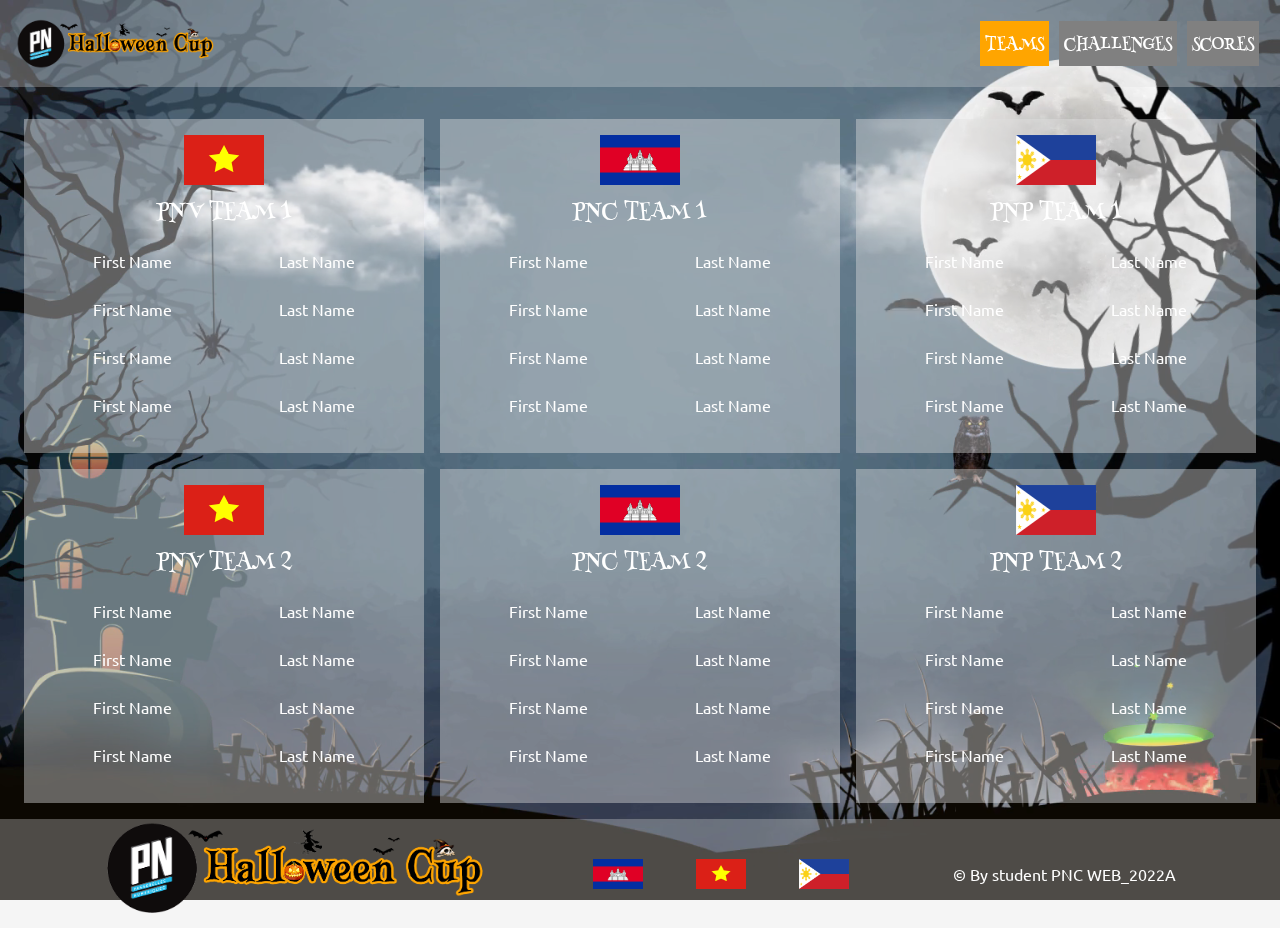
<file: index.html>
<!DOCTYPE html>
<html lang="en">
<head>
    <meta charset="UTF-8">
    <meta http-equiv="X-UA-Compatible" content="IE=edge">
    <meta name="viewport" content="width=device-width, initial-scale=1.0">
    <link rel="icon" href="images/moon.png" type="image/icon type">
    <title>Teams</title>
    <link rel="stylesheet" href="css/style.css">
</head>
<body>
    <video id="background-video" autoplay loop muted>
        <source src="images/bg.mp4" type="video/mp4">
    </video>
    <div class="nav-bar">
        <img src="images/logo-halloween.png" alt="" width="200px">
        <nav>
            <ul>
                <li id="active"><a href="">Teams</a></li>
                <li><a href="page/challenges.html">Challenges</a></li>
                <li><a href="page/score.html">Scores</a></li>
            </ul>
        </nav>
    </div>
    <div class="container">
        <div class="grid-12">
            <div class="col-4">
                <img src="images/vietnam.png" alt="">
                <h2>PNV TEAM 1</h2>
                <ol>
                    <li>First Name</li>
                    <li>Last Name</li>                   
                </ol>
                <ol>
                    <li>First Name</li>
                    <li>Last Name</li>                   
                </ol>
                <ol>
                    <li>First Name</li>
                    <li>Last Name</li>                   
                </ol>
                <ol>
                    <li>First Name</li>
                    <li>Last Name</li>                   
                </ol>
            </div>
            <div class="col-4">
                <img src="images/cambodia.png" alt="">
                <h2>PNC TEAM 1</h2>
                <ol>
                    <li>First Name</li>
                    <li>Last Name</li>                   
                </ol>
                <ol>
                    <li>First Name</li>
                    <li>Last Name</li>                   
                </ol>
                <ol>
                    <li>First Name</li>
                    <li>Last Name</li>                   
                </ol>
                <ol>
                    <li>First Name</li>
                    <li>Last Name</li>                   
                </ol>
            </div>
            <div class="col-4">
                <img src="images/Philippines.jpg" alt="">
                <h2>PNP TEAM 1</h2>
                <ol>
                    <li>First Name</li>
                    <li>Last Name</li>                   
                </ol>
                <ol>
                    <li>First Name</li>
                    <li>Last Name</li>                   
                </ol>
                <ol>
                    <li>First Name</li>
                    <li>Last Name</li>                   
                </ol>
                <ol>
                    <li>First Name</li>
                    <li>Last Name</li>                   
                </ol>
            </div>
            <div class="col-4">
                <img src="images/vietnam.png" alt="">
                <h2>PNV TEAM 2</h2>
                <ol>
                    <li>First Name</li>
                    <li>Last Name</li>                   
                </ol>
                <ol>
                    <li>First Name</li>
                    <li>Last Name</li>                   
                </ol>
                <ol>
                    <li>First Name</li>
                    <li>Last Name</li>                   
                </ol>
                <ol>
                    <li>First Name</li>
                    <li>Last Name</li>                   
                </ol>
            </div>
            <div class="col-4">
                <img src="images/cambodia.png" alt="">
                <h2>PNC TEAM 2</h2>
                <ol>
                    <li>First Name</li>
                    <li>Last Name</li>                   
                </ol>
                <ol>
                    <li>First Name</li>
                    <li>Last Name</li>                   
                </ol>
                <ol>
                    <li>First Name</li>
                    <li>Last Name</li>                   
                </ol>
                <ol>
                    <li>First Name</li>
                    <li>Last Name</li>                   
                </ol>
            </div>
            <div class="col-4">
                <img src="images/Philippines.jpg" alt="">
                <h2>PNP TEAM 2</h2>
                <ol>
                    <li>First Name</li>
                    <li>Last Name</li>                   
                </ol>
                <ol>
                    <li>First Name</li>
                    <li>Last Name</li>                   
                </ol>
                <ol>
                    <li>First Name</li>
                    <li>Last Name</li>                   
                </ol>
                <ol>
                    <li>First Name</li>
                    <li>Last Name</li>                   
                </ol>
            </div>
        </div>
    </div>
    <!-- Footer  -->
    <section>
        <div class="footer">
            <div class="logo-footer">
                <img src="images/logo-halloween.png" width="100%">
            </div>
            <div class="group-pnc">
                <img src="images/cambodia.png" alt="" width="">
                <img src="images/vietnam.png" alt="">
                <img src="images/Philippines.jpg" alt="">
            </div>
            <p>&copy; By student PNC WEB_2022A</p>
        </div>
    </section>
</body>
</html>
</file>
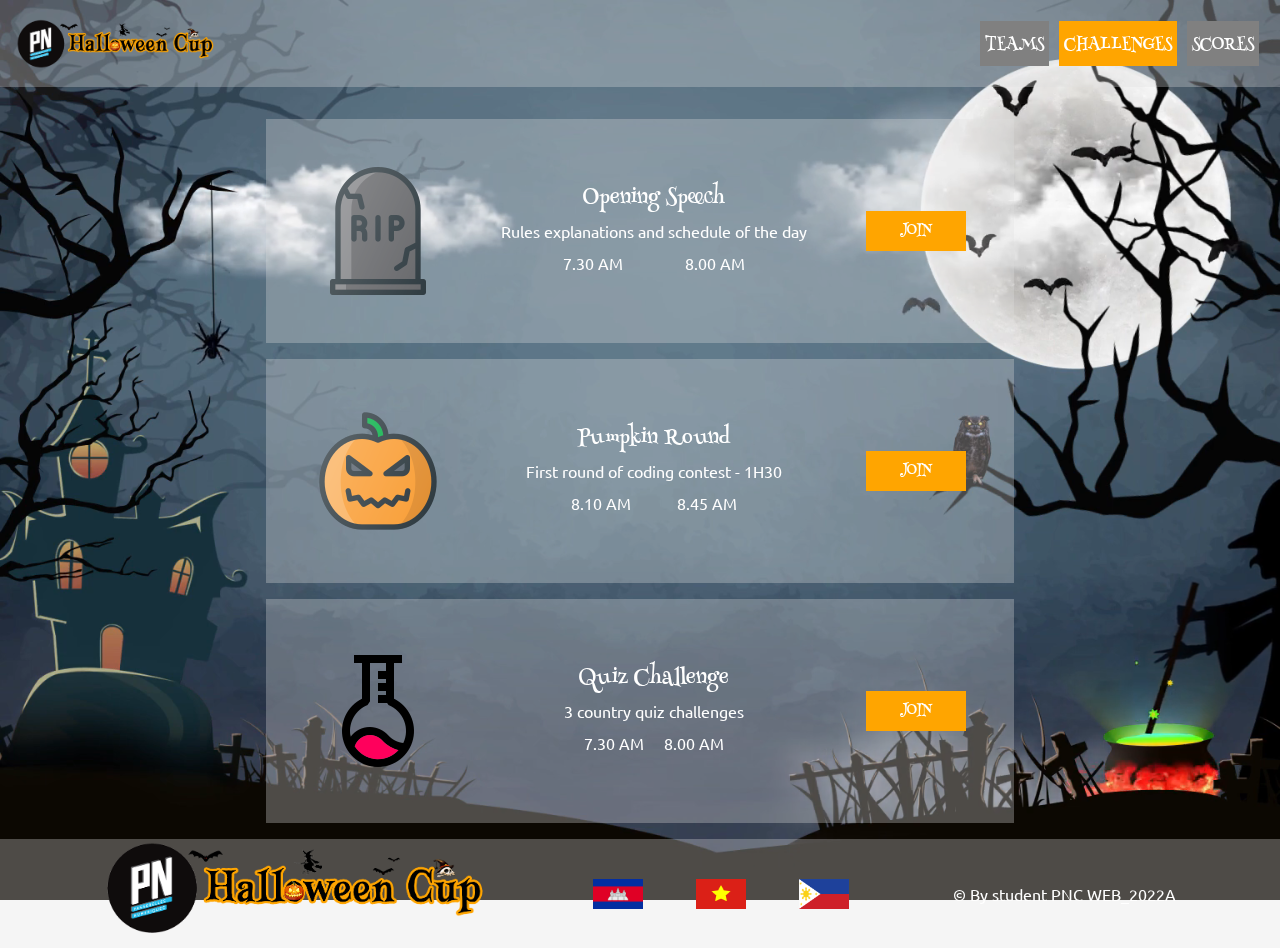
<file: page/challenges.html>
<!DOCTYPE html>
<html lang="en">
<head>
    <meta charset="UTF-8">
    <meta http-equiv="X-UA-Compatible" content="IE=edge">
    <meta name="viewport" content="width=device-width, initial-scale=1.0">
    <link rel="icon" href="../images/moon.png" type="image/icon type">
    <title>Scores</title>
    <link rel="stylesheet" href="../css/style.css">
</head>
<body>
    <video id="background-video" autoplay loop muted poster="https://assets.codepen.io/6093409/river.jpg">
        <source src="../images/bg.mp4" type="video/mp4">
    </video>
    <div class="nav-bar">
        <img src="../images/logo-halloween.png" alt="" width="200px">
        <nav>
            <ul>
                <li><a href="../index.html">Teams</a></li>
                <li id="active"><a href="">Challenges</a></li>
                <li><a href="score.html">Scores</a></li>
            </ul>
        </nav>
    </div>
    <div class="container">
        <div class="grid-row">
            <div class="row-4">
                <img src="../images/rip.png" alt="">
                <div class="title">
                    <h2>Opening Speech</h2>
                    <p>Rules explanations and schedule of the day</p>
                    <div class="time">
                        <p>7.30 AM</p>
                        <p>8.00 AM</p>
                    </div>
                </div>
                <button class="btn" type="submit"><a href="https://meet.google.com/zxb-wgiu-jad?pli=1&authuser=0" target="_blank">JOIN</a></button>
            </div>
            <div class="row-4">
                <img src="../images/pumpkin.png" alt="">
                <div class="title">
                    <h2>Pumpkin Round</h2>
                    <p>First round of coding contest - 1H30</p>
                    <div class="time">
                        <p>8.10 AM</p>
                        <p>8.45 AM</p>
                    </div>
                </div>
                <button class="btn" type="submit"><a href="https://meet.google.com/zxb-wgiu-jad?pli=1&authuser=0" target="_blank">JOIN</a></button>
            </div>
            <div class="row-4">
                <img src="../images/experiement.png" alt="">
                <div class="title">
                    <h2>Quiz Challenge</h2>
                    <p>3 country quiz challenges</p>
                    <div class="time">
                        <p>7.30 AM</p>
                        <p>8.00 AM</p>
                    </div>
                </div>
                <button class="btn" type="submit"><a href="https://meet.google.com/zxb-wgiu-jad?pli=1&authuser=0" target="_blank">JOIN</a></button>
            </div>
    
        </div>
    </div>
    <!-- Footer  -->
    <section>
        <div class="footer">
            <div class="logo-footer">
                <img src="../images/logo-halloween.png" width="100%">
            </div>
            <div class="group-pnc">
                <img src="../images/cambodia.png" alt="" width="">
                <img src="../images/vietnam.png" alt="">
                <img src="../images/Philippines.jpg" alt="">
            </div>
            <p>&copy; By student PNC WEB_2022A</p>
        </div>
    </section>
</body>
</html>
</file>
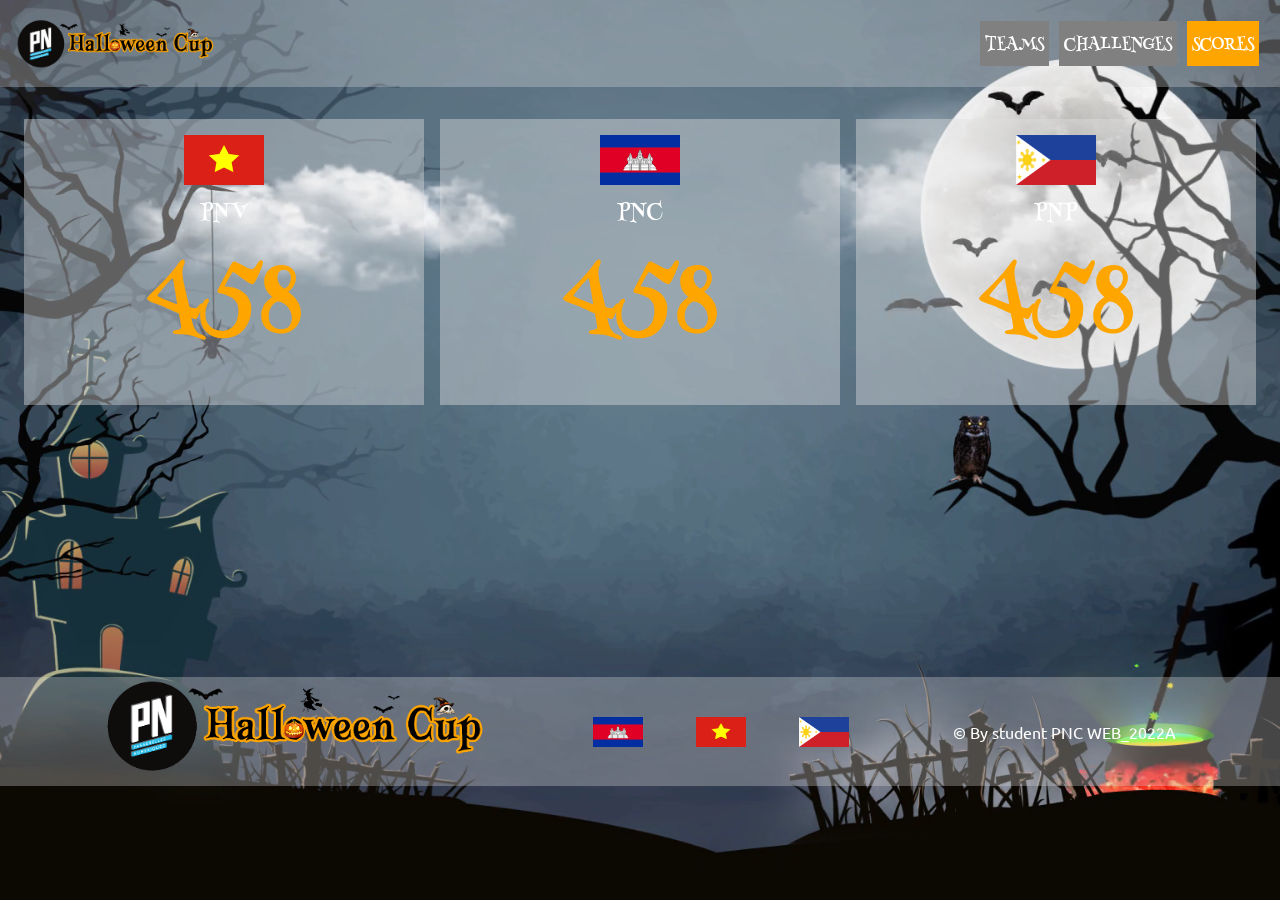
<file: page/score.html>
<!DOCTYPE html>
<html lang="en">
<head>
    <meta charset="UTF-8">
    <meta http-equiv="X-UA-Compatible" content="IE=edge">
    <meta name="viewport" content="width=device-width, initial-scale=1.0">
    <link rel="icon" href="../images/moon.png" type="image/icon type">
    <title>Challenges</title>
    <link rel="stylesheet" href="../css/style.css">
</head>
<body>
    <video id="background-video" autoplay loop muted poster="https://assets.codepen.io/6093409/river.jpg">
        <source src="../images/bg.mp4" type="video/mp4">
    </video>
    <div class="nav-bar">
        <img src="../images/logo-halloween.png" alt="" width="200px">
        <nav>
            <ul>
                <li><a href="../index.html">Teams</a></li>
                <li><a href="challenges.html">Challenges</a></li>
                <li id="active"><a href="#">Scores</a></li>
            </ul>
        </nav>
    </div>
    <div class="container">
        <div class="grid-12 orange">
            <div class="col-4">
                <img src="../images/vietnam.png" alt="">
                <h2>PNV</h2>
                <h1>458</h1>
            </div>
            <div class="col-4">
                <img src="../images/cambodia.png" alt="">
                <h2>PNC</h2>
                <h1>458</h1>
            </div>
            <div class="col-4">
                <img src="../images/Philippines.jpg" alt="">
                <h2>PNP</h2>
                <h1>458</h1>
            </div>
        </div>
    </div>
    <!-- Footer  -->
    <section>
        <div class="footer footer-0">
            <div class="logo-footer">
                <img src="../images/logo-halloween.png" width="100%">
            </div>
            <div class="group-pnc">
                <img src="../images/cambodia.png" alt="" width="">
                <img src="../images/vietnam.png" alt="">
                <img src="../images/Philippines.jpg" alt="">
            </div>
            <p>&copy; By student PNC WEB_2022A</p>
        </div>
    </section>
</body>
</html>
</file>
<file: css/style.css>
@import url('https://fonts.googleapis.com/css2?family=Roboto:wght@300;500&display=swap');
@import url('https://fonts.googleapis.com/css2?family=Henny+Penny&family=Irish+Grover&family=Ubuntu:wght@300&display=swap');
* {
    margin: 0;
    padding: 0;
    font-family: 'Roboto', sans-serif;
    box-sizing: border-box;
    transition: 0.7s;
    line-height: 2rem;
    color: #fff;
    font-family: 'Henny Penny', cursive;
}

#background-video {
    width: 100vw;
    height: 100vh;
    object-fit: cover;
    position: fixed;
    left: 0;
    right: 0;
    top: 0;
    bottom: 0;
    z-index: -1;
}
a {
    text-decoration: none;
    color: #fff;
}
p, li{
    font-family: 'Ubuntu', sans-serif;
}
h2 {
    font-size: 1.3rem;
    font-weight: 500;
}
.nav-bar{
    width: 100%;
    background: #e0e0e050;
    display: flex;
    align-items: center;
    padding: 1rem;
    justify-content: space-between;
}

.nav-bar nav{
    display: flex;
    justify-content: center;
}
.nav-bar nav ul{
    list-style: none;
    display: flex;
}
.nav-bar nav ul li{
    list-style: none;
    padding: 5px;
    background: grey;
    margin: 5px;
    text-transform: uppercase;
}
.nav-bar nav ul li:hover{
    background: #00bfff;
    box-shadow:  2px 3px 5px gray;
}
.nav-bar nav ul li a{
    text-decoration: none;
    color: #fff;
}
#active {
    background: orange;
}
/* Container  */
.container {
    padding: 1rem;
}
.container .grid-12{
    width: 100%;
    display: flex;
    flex-wrap: wrap;
}
.container .grid-12 .col-4{
    width: 32%;
    margin: 0 auto;
    text-align: center;
    padding: 1rem;
    margin-top: 1rem;
    background: #e0e0e06b;
}
.container .grid-12 .col-4:hover{
    border-radius: 10px;
    background: #e0e0e083;
    box-shadow: 4px 3px 20px rgb(180, 180, 180);
}
.container .grid-12 .col-4 ol{
    display: flex;
    margin: 1rem 0;
    list-style: none;
    justify-content: space-around;
}
.container .grid-12 img{
    width: 80px;
    height: 50px;
}

.row-4 {
    width: 60%;
    display: flex;
    justify-content: space-between;
    align-items: center;
    line-height: 2rem;
    background: #e0e0e050;
    padding: 3rem;
    margin: 0 auto;
    margin-top: 1rem;
    text-align: center;
}
.row-4:hover {
    border-radius: 10px;
    background: #e0e0e08c;
    box-shadow: 4px 3px 20px rgb(180, 180, 180);
}
.time{
    display: flex;
    justify-content: space-evenly;
}
.orange h1{
    color: orange;
    font-size: 5rem;
    line-height: 10rem;
}
.btn {
    width: 100px;
    height: 40px;
    cursor: pointer;
    background: orange;
    color: #fff;
    border: none;
}
.btn:hover {
    background: #00bfff;
    box-shadow: 1px 2px 18px #b5b5b5;
}
.footer {
    display: flex;
    justify-content: space-evenly;
    align-items: center;
    background: #e0e0e050;
    bottom: 0;
}
.footer-0 {
    margin-top: 20%;
    margin-bottom: 0;
}
.footer .logo-footer {
    width: 30%;
}
.footer .group-pnc {
    display: flex;
    justify-content: space-between;
    width: 20%;
}
.footer .group-pnc img{
    width: 50px;
    height: 30px;
}

@media all and (orientation:portrait) {
    .container .grid-12, .grid-row{
        display: flex;
        flex-wrap: wrap;
        width: 100%;
    }
    .container .grid-12 .col-4 {
        width: 100%;
    }
    .grid-row .row-4 {
        width: 100%;
    }
  }
</file>
